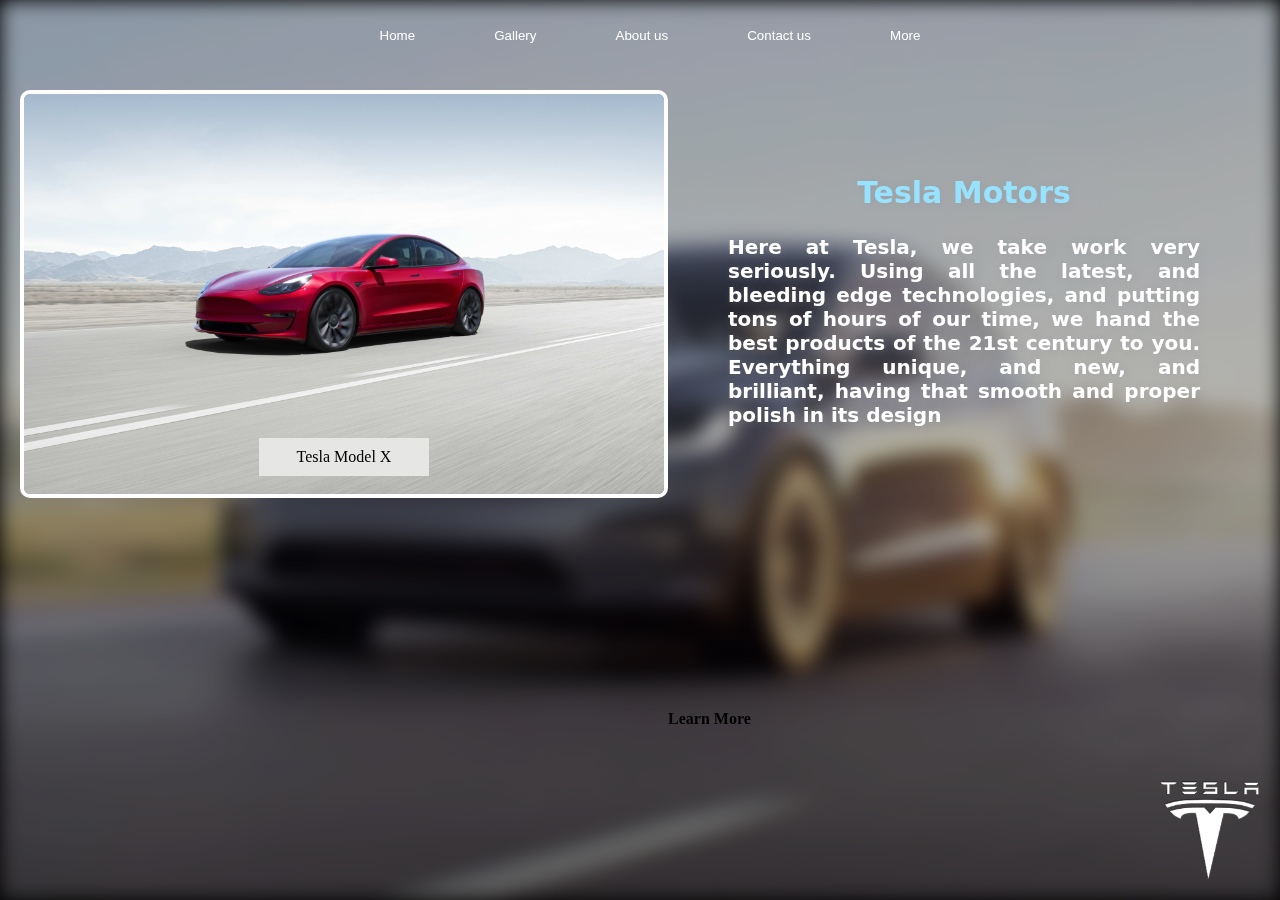
<file: index.html>
<!DOCTYPE html>
<html lang="en">
<head>
    <meta charset="UTF-8">
    <meta http-equiv="X-UA-Compatible" content="IE=edge">
    <meta name="viewport" content="width=device-width, initial-scale=1.0">
    <title>Document</title>
    <link rel="stylesheet" href="style.css">
</head>
<body>
    <div class="wrapper"></div>
    <div class="topbar">
        <a href="#" class="tpa"><button class="tpb">Home</button></a>
        <a href="gallery/index.html" class="tpa"><button class="tpb">Gallery</button></a>
        <a href="about us/index.html" class="tpa"><button class="tpb">About us</button></a>
        <a href="contact us/index.html" class="tpa"><button class="tpb">Contact us</button></a>
        <a href="" class="tpa"><button class="tpb">More</button></a>
    </div>
    <div class="workspace">
        <div class="imgwrap">
            <img src="bg.jpg" class="img" name="img"alt="">
            <label for="img" class="imglbl">Tesla Model X</label>
        </div>
        <div class="text">
            <h2 style="text-align:center;color:rgb(151, 227, 255);">Tesla Motors</h2>
            Here at Tesla, we take work very seriously. Using all the latest, and bleeding edge technologies, and putting tons of hours of our time, we hand the best products of the 21st century to you. Everything unique, and new, and brilliant, having that smooth and proper polish in its design
        </div><br><br>
        <a href="about us/index.html" class="learn">
            Learn More
        </a>
    </div>
    <div class="logo"><img src="logo.png" alt=""></div>
</body>
</html>
</file>
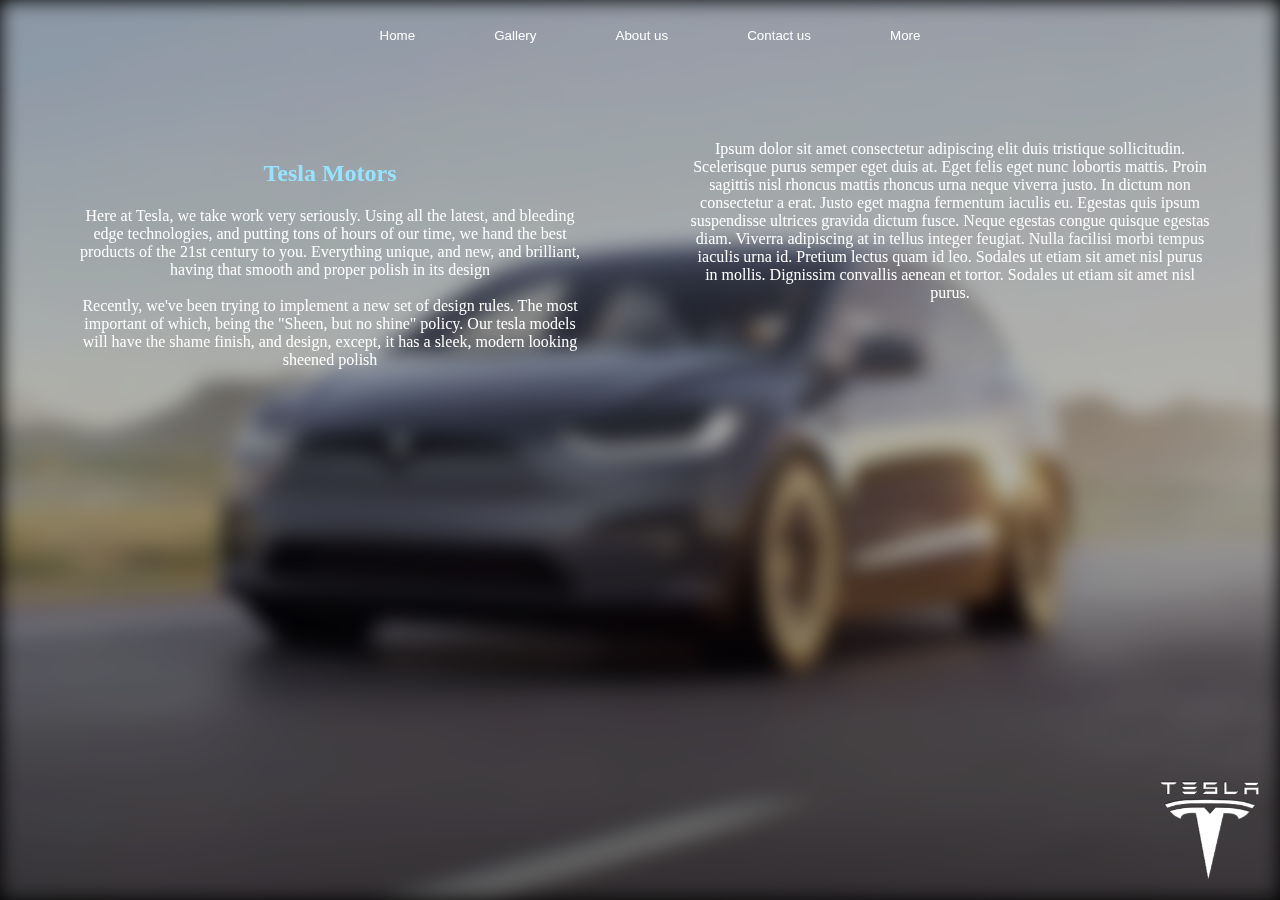
<file: about us/index.html>
<!DOCTYPE html>
<html lang="en">
<head>
    <meta charset="UTF-8">
    <meta http-equiv="X-UA-Compatible" content="IE=edge">
    <meta name="viewport" content="width=device-width, initial-scale=1.0">
    <title>Document</title>
    <link rel="stylesheet" href="style.css">
</head>
<body>
    <div class="wrapper"></div>
    <div class="topbar">
        <a href="../index.html" class="tpa"><button class="tpb">Home</button></a>
        <a href="../gallery/index.html" class="tpa"><button class="tpb">Gallery</button></a>
        <a href="../about us/index.html" class="tpa"><button class="tpb">About us</button></a>
        <a href="../contact us/index.html" class="tpa"><button class="tpb">Contact us</button></a>
        <a href="" class="tpa"><button class="tpb">More</button></a>
    </div>
    <div class="workspace">
        <div class="lcol">
            <h2 style="text-align:center;color:rgb(151, 227, 255);">Tesla Motors</h2>
            Here at Tesla, we take work very seriously. Using all the latest, and bleeding edge technologies, and putting tons of hours of our time, we hand the best products of the 21st century to you. Everything unique, and new, and brilliant, having that smooth and proper polish in its design <br><br>
            Recently, we've been trying to implement a new set of design rules. The most important of which, being the "Sheen, but no shine" policy. Our tesla models will have the shame finish, and design, except, it has a sleek, modern looking sheened  polish
        </div>
        <div class="rcol">
            Ipsum dolor sit amet consectetur adipiscing elit duis tristique sollicitudin. Scelerisque purus semper eget duis at. Eget felis eget nunc lobortis mattis. Proin sagittis nisl rhoncus mattis rhoncus urna neque viverra justo. In dictum non consectetur a erat. Justo eget magna fermentum iaculis eu. Egestas quis ipsum suspendisse ultrices gravida dictum fusce. Neque egestas congue quisque egestas diam. Viverra adipiscing at in tellus integer feugiat. Nulla facilisi morbi tempus iaculis urna id. Pretium lectus quam id leo. Sodales ut etiam sit amet nisl purus in mollis. Dignissim convallis aenean et tortor. Sodales ut etiam sit amet nisl purus.
        </div>
    </div>
    <div class="logo"><img src="logo.png" alt=""></div>
</body>
</html>
</file>
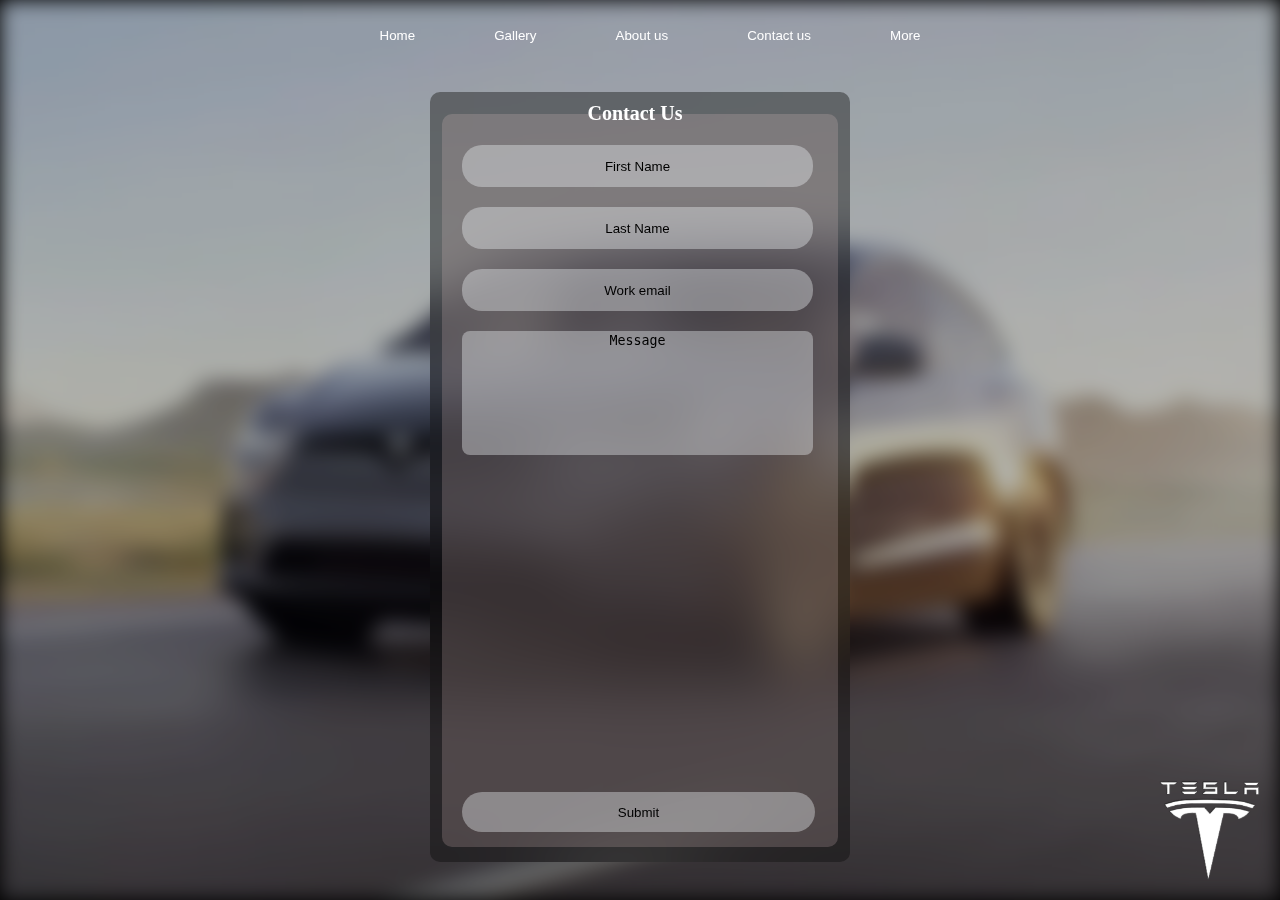
<file: contact us/index.html>
<!DOCTYPE html>
<html lang="en">
<head>
    <meta charset="UTF-8">
    <meta http-equiv="X-UA-Compatible" content="IE=edge">
    <meta name="viewport" content="width=device-width, initial-scale=1.0">
    <title>Document</title>
    <link rel="stylesheet" href="style.css">
</head>
<body>
    <div class="wrapper"></div>
    <div class="topbar">
        <a href="../index.html" class="tpa"><button class="tpb">Home</button></a>
        <a href="../gallery/index.html" class="tpa"><button class="tpb">Gallery</button></a>
        <a href="../about us/index.html" class="tpa"><button class="tpb">About us</button></a>
        <a href="../contact us/index.html" class="tpa"><button class="tpb">Contact us</button></a>
        <a href="" class="tpa"><button class="tpb">More</button></a>
    </div>
    <form class="center">
        <fieldset>
            <legend>Contact Us</legend>
            <input type="text" placeholder="First Name">
            <input type="text" placeholder="Last Name">
            <input type="email" placeholder="Work email">
            <textarea name="" id="" cols="30" rows="8" placeholder="Message"></textarea>
            <input type="submit" value="Submit" class="submit">
        </fieldset>
    </form>
    <div class="logo"><img src="logo.png" alt=""></div>
</body>
</html>
</file>
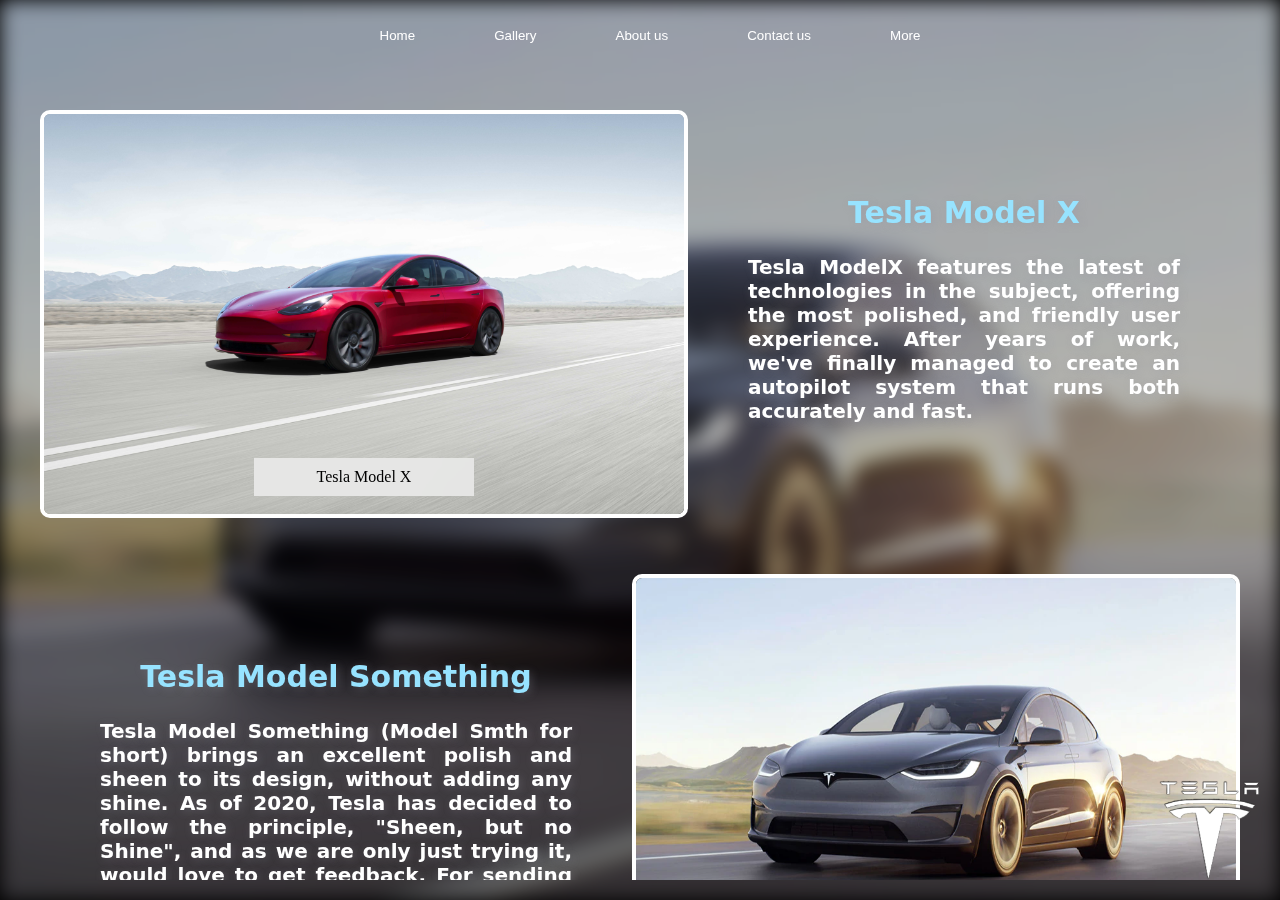
<file: gallery/index.html>
<!DOCTYPE html>
<html lang="en">
<head>
    <meta charset="UTF-8">
    <meta http-equiv="X-UA-Compatible" content="IE=edge">
    <meta name="viewport" content="width=device-width, initial-scale=1.0">
    <title>Document</title>
    <link rel="stylesheet" href="style.css">
</head>
<body>
    <div class="wrapper"></div>
    <div class="topbar">
        <a href="../index.html" class="tpa"><button class="tpb">Home</button></a>
        <a href="../gallery/index.html" class="tpa"><button class="tpb">Gallery</button></a>
        <a href="../about us/index.html" class="tpa"><button class="tpb">About us</button></a>
        <a href="../contact us/index.html" class="tpa"><button class="tpb">Contact us</button></a>
        <a href="" class="tpa"><button class="tpb">More</button></a>
    </div>
    <div class="wp_wrap">
        <div class="workspace">
            <div class="imgwrap">
                <img src="images/modelX.jpg" class="img" name="img"alt="">
                <label for="img" class="imglbl">Tesla Model X</label>
            </div>
            <div class="text">
                <h2 style="text-align:center;color:rgb(151, 227, 255);">Tesla Model X</h2>
                Tesla ModelX features the latest of technologies in the subject, offering the most polished, and friendly user experience. After years of work, we've finally managed to create an autopilot system that runs both accurately and fast.
            </div>
        </div><br>
        <div class="workspace">
            <div class="text">
                <h2 style="text-align:center;color:rgb(151, 227, 255);">Tesla Model Something</h2>
                Tesla Model Something (Model Smth for short) brings an excellent polish and sheen to its design, without adding any shine. As of 2020, Tesla has decided to follow the principle, "Sheen, but no Shine", and as we are only just trying it, would love to get feedback. For sending feedback, visit the <a href="../contact us/index.html">contact us</a> page
            </div>
            <div class="imgwrap">
                <img src="teslaimg.jpg" class="img" name="img"alt="">
                <label for="img" class="imglbl">Tesla Model Something</label>
            </div>
        </div>
    </div>
    <div class="logo"><img src="logo.png" alt=""></div>
</body>
</html>
</file>
<file: style.css>
body{
    margin: 0;
    padding: 0;
    overflow: hidden;
    background: black;
}
.wrapper{
    background: url("teslaimg.jpg") fixed no-repeat center;
    background-size: cover;
    height: 100vh;
    width: 100vw;
    position: fixed;
    filter:blur(10px) opacity(0.7);
}
.topbar{
    height:50px;
    width:calc(50vw - 20px);
    left:50%;
    transform: translate(-50%,0%);
    margin:10px;
    position: fixed;
    display: grid;
    border-radius: 30px;
    grid-template-columns: auto auto auto auto auto;
}
.tpa{
    margin: 5px;
}
.tpb{
    background: transparent;
    color:white;
    cursor: pointer;
    height:40px;
    border-radius: 20px;
    border:none;
    width: 100%;
    transition: 0.3s;
}
.tpb:hover{
    background: rgba(228, 226, 226, 0.079);
    color:rgba(219, 219, 219, 0.947)
}
.workspace{
    position: fixed;
    height:calc(100vh - 50px - 20px);
    margin: 20px;
    margin-top: 90px;
    display: grid;
    grid-template-columns: auto auto;
}
.imgwrap{
    display: flex;
    width: min-content;
    height: min-content;
    flex-direction: column;
}
.img{
    height:400px;
    filter: blur(0px) opacity(1);
    border-radius: 10px;
    border:4px solid white;
    transition: 0.5s;
    cursor: pointer;
}
.img:hover{
    filter:blur(0px) opacity(0.9) contrast(1.2);
    border:4px solid blue;
}
.imglbl{
    position: relative;
    color:black;
    padding: 10px;
    width:150px;
    bottom: 60px;
    left:50%;
    transform: translate(-50%, 0%);
    text-align: center;
    background: rgba(239, 239, 239, 0.8);
    backdrop-filter: blur(25px);
}
.text{
    text-align: justify;
    font-size: 20px;
    font-weight: bolder;
    font-family: system-ui, -apple-system, BlinkMacSystemFont, 'Segoe UI', Roboto, Oxygen, Ubuntu, Cantarell, 'Open Sans', 'Helvetica Neue', sans-serif;
    margin: 40px;
    color:white;
    height: min-content;
    padding: 20px;
    text-shadow: 2px 2px 8px #92929f4f;
}
.logo{
    position:fixed;
    height:100px;
    bottom:20px;
    right: 20px;
}
img[src="logo.png"]{
    height:100%;
    width: 100%;
    filter:invert();
    cursor: pointer;
    transition: 0.3s;
}
img[src="logo.png"]:hover{
    filter:opacity(0.8) invert();
}
.learn{
    color:black;
    text-decoration: none;
    font-weight: bold;
}
</file>
<file: about us/style.css>
body{
    margin: 0;
    padding: 0;
    overflow: hidden;
    background: black;
}
.wrapper{
    background: url("teslaimg.jpg") fixed no-repeat center;
    background-size: cover;
    height: 100vh;
    width: 100vw;
    position: fixed;
    filter:blur(10px) opacity(0.7);
}
.topbar{
    height:50px;
    width:calc(50vw - 20px);
    left:50%;
    transform: translate(-50%,0%);
    margin:10px;
    position: fixed;
    display: grid;
    border-radius: 30px;
    grid-template-columns: auto auto auto auto auto;
}
.tpa{
    margin: 5px;
}
.tpb{
    background: transparent;
    color:white;
    cursor: pointer;
    height:40px;
    border-radius: 20px;
    border:none;
    width: 100%;
    transition: 0.3s;
}
.tpb:hover{
    background: rgba(228, 226, 226, 0.079);
    color:rgba(219, 219, 219, 0.947)
}
.workspace{
    position: fixed;
    height:calc(100vh - 50px - 20px);
    margin: 20px;
    margin-top: 90px;
    display: grid;
    grid-template-columns: 50% 50%;
}
.text{
    text-align: justify;
    font-size: 20px;
    font-weight: bolder;
    font-family: system-ui, -apple-system, BlinkMacSystemFont, 'Segoe UI', Roboto, Oxygen, Ubuntu, Cantarell, 'Open Sans', 'Helvetica Neue', sans-serif;
    margin: 40px;
    color:white;
    height: min-content;
    padding: 20px;
    text-shadow: 2px 2px 8px #92929f4f;
}
.logo{
    position:fixed;
    height:100px;
    bottom:20px;
    right: 20px;
}
img[src="logo.png"]{
    height:100%;
    width: 100%;
    filter:invert();
    cursor: pointer;
    transition: 0.3s;
}
img[src="logo.png"]:hover{
    filter:opacity(0.8) invert();
}
.lcol,.rcol{
    padding: 50px;
    text-align: center;
    color:white;
}
</file>
<file: contact us/style.css>
body{
    margin: 0;
    padding: 0;
    overflow: hidden;
    background: black;
}
.wrapper{
    background: url("teslaimg.jpg") fixed no-repeat center;
    background-size: cover;
    height: 100vh;
    width: 100vw;
    position: fixed;
    filter:blur(10px) opacity(0.7);
}
.topbar{
    height:50px;
    width:calc(50vw - 20px);
    left:50%;
    transform: translate(-50%,0%);
    margin:10px;
    position: fixed;
    display: grid;
    border-radius: 30px;
    grid-template-columns: auto auto auto auto auto;
}
.tpa{
    margin: 5px;
}
.tpb{
    background: transparent;
    color:white;
    cursor: pointer;
    height:40px;
    border-radius: 20px;
    border:none;
    width: 100%;
    transition: 0.3s;
}
.tpb:hover{
    background: rgba(228, 226, 226, 0.079);
    color:rgba(219, 219, 219, 0.947)
}
.text{
    text-align: justify;
    font-size: 20px;
    font-weight: bolder;
    font-family: system-ui, -apple-system, BlinkMacSystemFont, 'Segoe UI', Roboto, Oxygen, Ubuntu, Cantarell, 'Open Sans', 'Helvetica Neue', sans-serif;
    margin: 40px;
    color:white;
    height: min-content;
    padding: 20px;
    text-shadow: 2px 2px 8px #92929f4f;
}
.logo{
    position:fixed;
    height:100px;
    bottom:20px;
    right: 20px;
}
img[src="logo.png"]{
    height:100%;
    width: 100%;
    filter:invert();
    cursor: pointer;
    transition: 0.3s;
}
img[src="logo.png"]:hover{
    filter:opacity(0.8) invert();
}
.center{
    position: fixed;
    height:calc(100vh - 150px);
    width: 400px;
    border-radius: 10px;
    background: rgba(8, 8, 8, 0.4);
    backdrop-filter: blur(25px);
    top:53%;
    left:50%;
    padding: 10px;
    transform: translate(-50%, -50%);
}
fieldset{
    background: rgba(233, 207, 207, 0.2);
    height:calc(100% - 45px);
    border-radius: 10px;
    border:0px;
    padding: 20px;
    padding-right: 30px;
}
legend{
    color:white;
    font-weight: bold;
    font-size: 20px;
    text-align: center;
}
input,textarea{
    height:40px;
    width: calc(100% - 25px);
    padding-left: 15px;
    padding-right: 15px;
    background: rgba(235, 238, 240, 0.397);
    border:0px;
    color:black;
    text-align: center;
    border-radius: 20px;
    margin-bottom: 20px;
    transition: 0.3s;
}
input:hover,textarea:hover{
    background: rgba(219, 219, 219, 0.350);
}
textarea{
    height: auto;
    border-radius: 8px;
    resize:none;
    overflow-y: auto;
}
.submit{
    position: absolute;
    bottom:10px;
    width: calc(100% - 67px);
}
::-webkit-input-placeholder{
    color:black;
}
*{
    outline:none;
}
::-webkit-scrollbar,::-webkit-scrollbar-track{
    height: 10px;
    width: 10px;
    color:white;
    background: white;
    border-radius: 10px;
}
::-webkit-scrollbar-thumb{
    height:10px;
    width: 10px;
    background: rgb(209, 175, 175);
    border-radius: 10px;
}
</file>
<file: gallery/style.css>
body{
    margin: 0;
    padding: 0;
    background: black;
}
.wrapper{
    background: url("teslaimg.jpg") fixed no-repeat center;
    background-size: cover;
    height: 100vh;
    width: 100vw;
    position: fixed;
    filter:blur(10px) opacity(0.7);
}
.topbar{
    height:50px;
    width:calc(50vw - 20px);
    left:50%;
    transform: translate(-50%,0%);
    margin:10px;
    position: fixed;
    display: grid;
    border-radius: 30px;
    grid-template-columns: auto auto auto auto auto;
}
.tpa{
    margin: 5px;
}
.tpb{
    background: transparent;
    color:white;
    cursor: pointer;
    height:40px;
    border-radius: 20px;
    border:none;
    width: 100%;
    transition: 0.3s;
}
.tpb:hover{
    background: rgba(228, 226, 226, 0.079);
    color:rgba(219, 219, 219, 0.947)
}
.wp_wrap{
    position: fixed;
    display: list-item;
    overflow-y: scroll;
    margin: 20px;
    margin-top: 90px;
    padding: 20px;
    height: calc(100vh - 150px);
}
.workspace{
    display: grid;
    grid-template-columns: auto auto;
}
.imgwrap{
    display: flex;
    width: min-content;
    height: min-content;
    flex-direction: column;
}
.img{
    height:400px;
    filter: blur(0px) opacity(1);
    border-radius: 10px;
    border:4px solid white;
    transition: 0.5s;
    cursor: pointer;
}
.img:hover{
    filter:blur(0px) opacity(0.9) contrast(1.2);
    border:4px solid blue;
}
.imglbl{
    position: relative;
    color:black;
    padding: 10px;
    width:200px;
    bottom: 60px;
    left:50%;
    transform: translate(-50%, 0%);
    text-align: center;
    background: rgba(239, 239, 239, 0.8);
    backdrop-filter: blur(25px);
}
.text{
    text-align: justify;
    font-size: 20px;
    font-weight: bolder;
    font-family: system-ui, -apple-system, BlinkMacSystemFont, 'Segoe UI', Roboto, Oxygen, Ubuntu, Cantarell, 'Open Sans', 'Helvetica Neue', sans-serif;
    margin: 40px;
    color:white;
    height: min-content;
    padding: 20px;
    text-shadow: 2px 2px 8px #92929f4f;
}
.logo{
    position:fixed;
    height:100px;
    bottom:20px;
    right: 20px;
}
img[src="logo.png"]{
    height:100%;
    width: 100%;
    filter:invert();
    cursor: pointer;
    transition: 0.3s;
}
img[src="logo.png"]:hover{
    filter:opacity(0.8) invert();
}
::-webkit-scrollbar,::-webkit-scrollbar-track{
    height: 10px;
    width: 10px;
    color:white;
    background: white;
    border-radius: 10px;
}
::-webkit-scrollbar-thumb{
    height:10px;
    width: 10px;
    background: rgb(209, 175, 175);
    border-radius: 10px;
}
</file>
